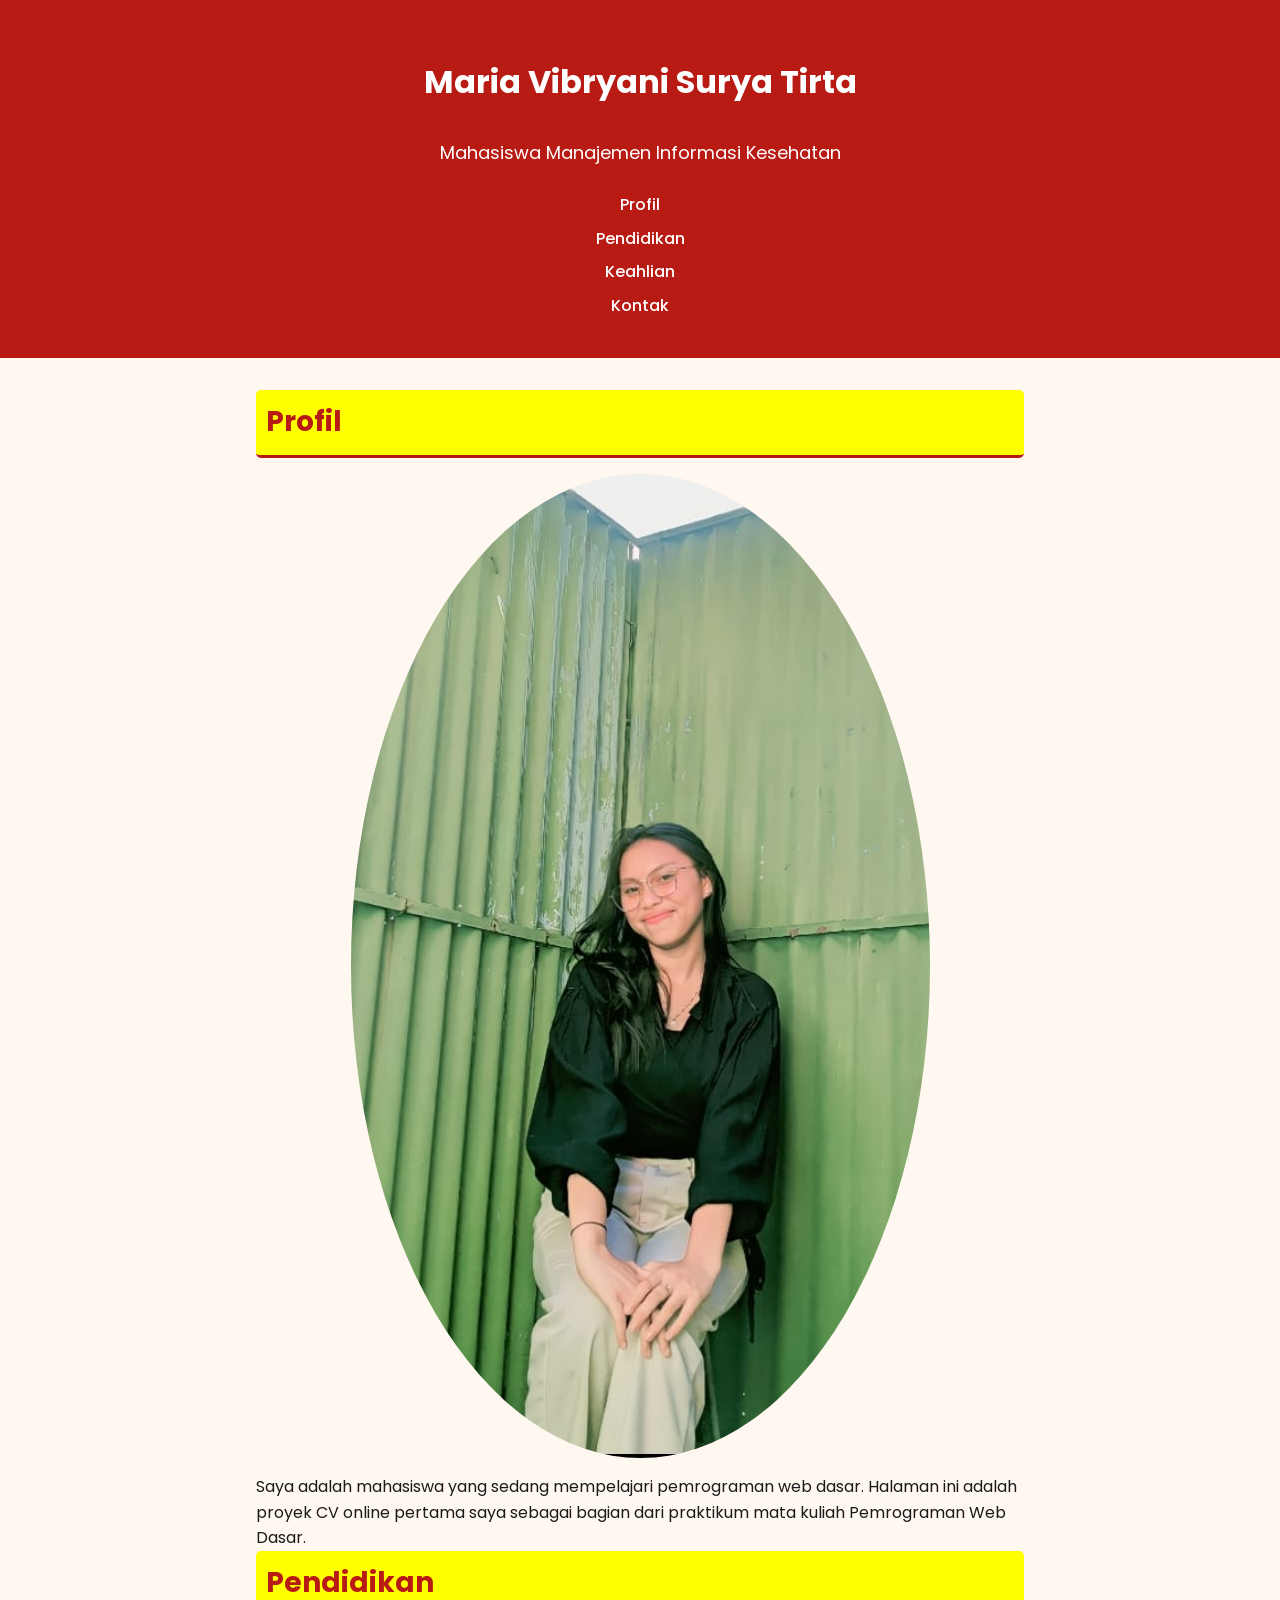
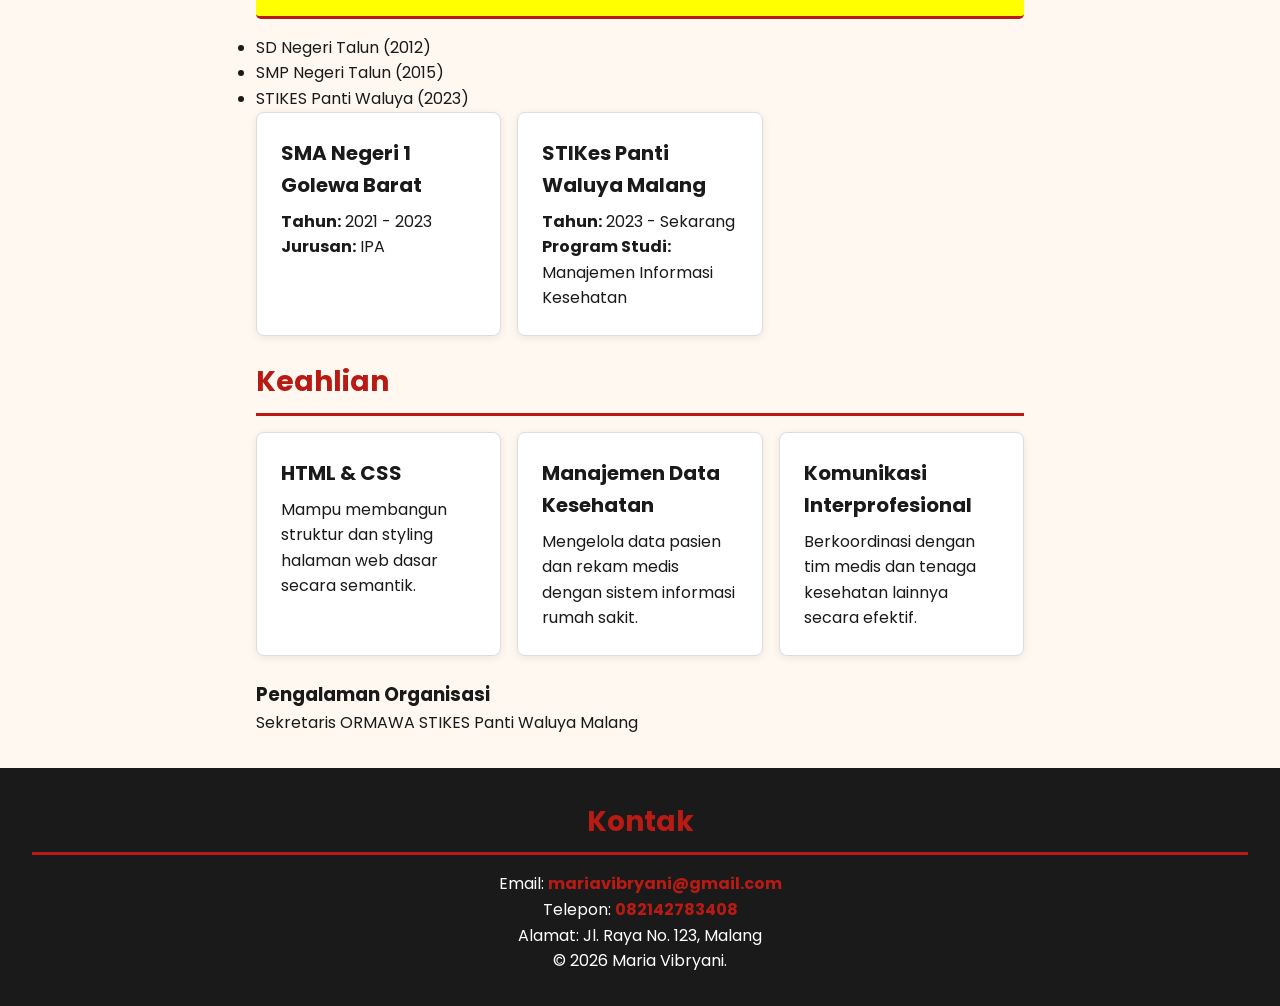
<file: index.html>
<!DOCTYPE html>
<html lang="id">
<head>
    <meta charset="UTF-8">
    <meta name="viewport" content="width=device-width, initial-scale=1.0">
    <title>CV - Maria Vibryani</title>
    <link href="https://fonts.googleapis.com/css2?family=Poppins:wght@400;600&display=swap" rel="stylesheet">
    <link rel="stylesheet" href="css/style.css">
</head>
<body>
    <header>
        <h1>Maria Vibryani</h1>
        <p>Mahasiswa Manajemen Informasi Kesehatan</p>
        <button id="hamburger"
        aria-label="Buka Menu"
        aria-expanded="false">
        ☰
        </button>
        <nav id="nav-menu">
            <ul>
                <li><a href="#profil">Profil</a></li>
                <li><a href="#pendidikan">Pendidikan</a></li>
                <li><a href="#keahlian">Keahlian</a></li>
                <li><a href="#kontak">Kontak</a></li>
            </ul>
        </nav>
    </header>

    <main class=".kartu-container">
        <section id="profil">
            <h2>Profil</h2>
            <img src="Media/WhatsApp Image 2023-09-26 at 15.03.26.jpg" alt="Foto profil Nama Mahasiswa">
            <p>Saya adalah mahasiswa yang sedang mempelajari pemrograman web dasar. 
            Halaman ini adalah proyek CV online pertama saya sebagai bagian dari praktikum 
            mata kuliah Pemrograman Web Dasar.</p>
        </section>

        <section id="pendidikan">
            <h2>Pendidikan</h2>

            <ul id="pendidikan-list">
            </ul>

            <div class="kartu-container">
                <article class="kartu">
                    <h3>SMA Negeri 1 Golewa Barat</h3>
                    <p><strong>Tahun:</strong> 2021 - 2023</p>
                    <p><strong>Jurusan:</strong> IPA</p>
                </article>
                <article class="kartu">
                    <h3>STIKes Panti Waluya Malang</h3>
                    <p><strong>Tahun:</strong> 2023 - Sekarang</p>
                    <p><strong>Program Studi:</strong> Manajemen Informasi Kesehatan</p>
                </article>
            </div>
        </section>

        <section id="keahlian">
            <h2>Keahlian</h2>
            <div class="kartu-container">
                <article class="kartu">
                    <h3>HTML & CSS</h3>
                    <p>Mampu membangun struktur dan styling halaman web dasar secara semantik.</p>
                </article>
                <article class="kartu">
                    <h3>Manajemen Data Kesehatan</h3>
                    <p>Mengelola data pasien dan rekam medis dengan sistem informasi rumah sakit.</p>
                </article>
                <article class="kartu">
                    <h3>Komunikasi Interprofesional</h3>
                    <p>Berkoordinasi dengan tim medis dan tenaga kesehatan lainnya secara efektif.</p>
                </article>
            </div>
        </section>
    </main>

    <footer id="kontak">
        <h2>Kontak</h2>
        <p>Email: <strong>mariavibryani@gmail.com</strong></p>
        <p>Telepon: <strong>082142783408</strong></p>
        <p>Alamat: Jl. Raya No. 123, Malang</p>
        <p>&copy; 2026 Maria Vibryani.</p>
    </footer>
    <script src="js/script.js"></script>
</body>
</html>
</file>
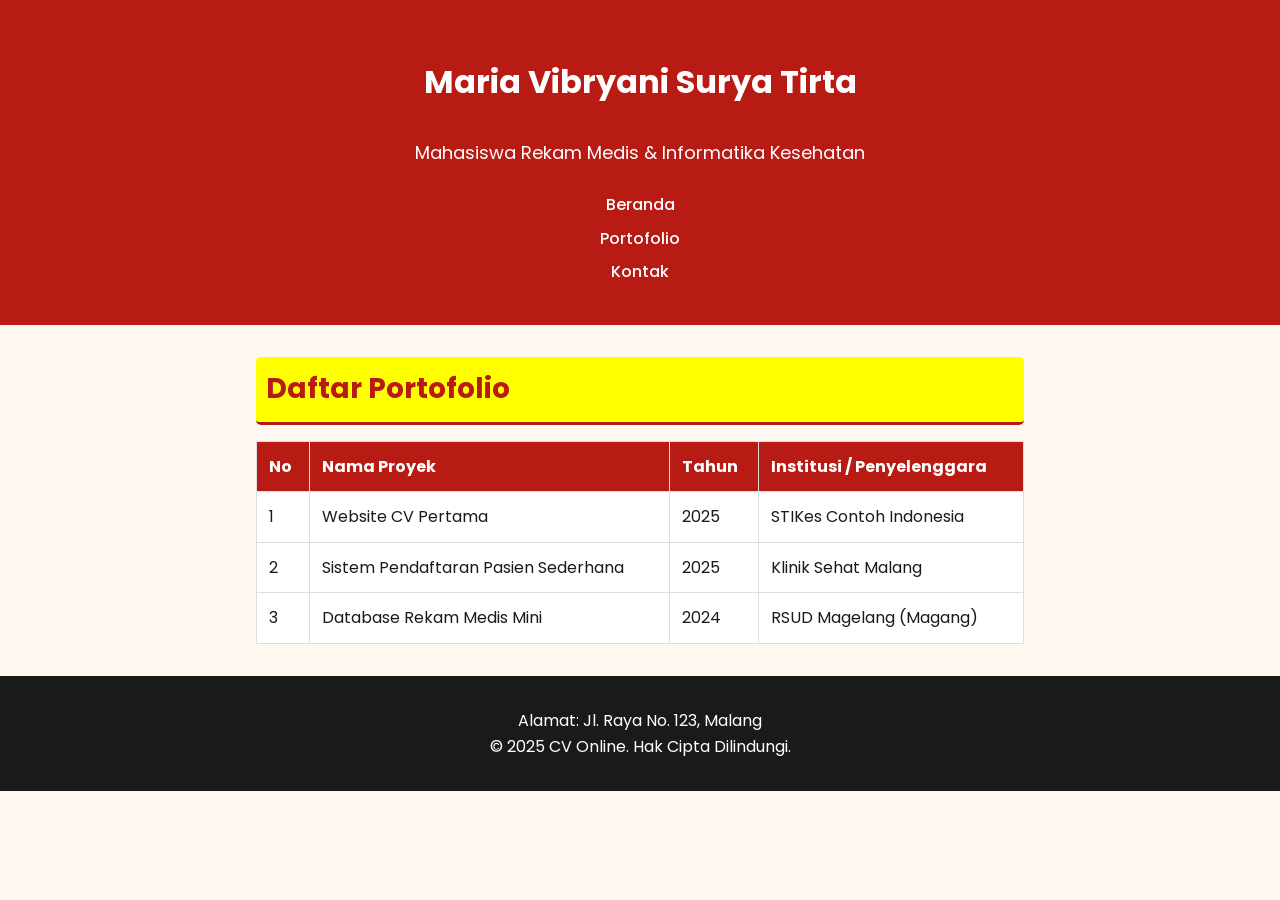
<file: portofolio.html>
<!DOCTYPE html>
<html lang="id">
<head>
    <meta charset="UTF-8">
    <meta name="viewport" content="width=device-width, initial-scale=1.0">
    <title>Portofolio - Maria Vibryani</title>
    <link href="https://fonts.googleapis.com/css2?family=Poppins:wght@400;600&display=swap" rel="stylesheet">
    <link rel="stylesheet" href="css/style.css">
</head>
<body>
    <header>
        <h1>Maria Vibryani Surya Tirta</h1>
        <p>Mahasiswa Rekam Medis & Informatika Kesehatan</p>
        <nav>
            <ul>
                <li><a href="index.html">Beranda</a></li>
                <li><a href="portofolio.html">Portofolio</a></li>
                <li><a href="index.html#kontak">Kontak</a></li>
            </ul>
        </nav>
    </header>

    <main>
        <h2>Daftar Portofolio</h2>
        <table border="1">
            <thead>
                <tr>
                    <th scope="col">No</th>
                    <th scope="col">Nama Proyek</th>
                    <th scope="col">Tahun</th>
                    <th scope="col">Institusi / Penyelenggara</th>
                </tr>
            </thead>
            <tbody>
                <tr>
                    <td>1</td>
                    <td>Website CV Pertama</td>
                    <td>2025</td>
                    <td>STIKes Contoh Indonesia</td>
                </tr>
                <tr>
                    <td>2</td>
                    <td>Sistem Pendaftaran Pasien Sederhana</td>
                    <td>2025</td>
                    <td>Klinik Sehat Malang</td>
                </tr>
                <tr>
                    <td>3</td>
                    <td>Database Rekam Medis Mini</td>
                    <td>2024</td>
                    <td>RSUD Magelang (Magang)</td>
                </tr>
            </tbody>
        </table>
    </main>

    <footer>
        <p>Alamat: Jl. Raya No. 123, Malang</p>
        <p>&copy; 2025 CV Online. Hak Cipta Dilindungi.</p>
    </footer>
    <script src="js/script.js"></script>
</body>
</html>
</file>
<file: css/style.css>
* {
    margin: 0;
    padding: 0;
    box-sizing: border-box;
}

body {
    font-family: 'Poppins', sans-serif;
    background-color: #FFF8F0;
    color: #1a1a1a;
    line-height: 1.6;
}

header {
    background-color: #b71b14;
    color: #FFFFFF;
    text-align: center;
    padding: 2rem 1rem;  
}

header h1 {
    color: #FFFFFF;
    font-size: 1.5rem;
    margin-bottom: 0.5rem;
    padding: 1.5rem
}
@media (min-width: 768px){
    header h1 {
        font-size: 2rem;
    }
}

header p {
    font-size: 1.125rem;
}

nav ul {
    list-style: none;
    margin-top: 1.5rem;
    display: block;
    text-align: center;
}

nav ul li {
    margin: 0.5rem 0;
}

/* @media (min-width: 768px) {
    nav ul {
        display: flex;
        justify-content: center;
        gap: 1.5rem;
    }

    nav ul li {
        margin: 0;
    }
} */

nav ul {
    list-style: none;
    margin-top: 1.5rem;
    text-align: center;
}

nav ul li {
    margin: 0.5rem 0;
}

nav ul li a {
    color: #FFFFFF;
    text-decoration: none;
    font-weight: 500;
}

main {
    max-width: 800px;
    margin: 2rem auto;
    padding: 0 1rem;
}

h2 {
    color: #b71b14;
    font-size: 1.75rem;
    margin-bottom: 1rem;
    border-bottom: 3px solid #b71b14;
    padding-bottom: 0.5rem;
}

.kartu {
    background-color: #FFFFFF;
    padding: 1.5rem;
    margin-bottom: 1.5rem;
    border: 1px solid #DDDDDD;
    border-radius: 0.5rem;
    box-shadow: 0 2px 8px rgba(0, 0, 0, 0.08);
}

.kartu h3 {
    color: #1a1a1a;
    font-size: 1.25rem;
    margin-bottom: 0.5rem;
}

img {
    max-width: 100%;
    height: auto;
    display: block;
    margin: 1rem auto;
    border-radius: 50%;
}

table {
    width: 100%;
    border-collapse: collapse;
    margin-top: 1rem;
    background-color: #FFFFFF;
}

thead {
    background-color: #b71b14;
    color: #FFFFFF;
}

th, td {
    padding: 0.75rem;
    text-align: left;
    border: 1px solid #DDDDDD;
}

footer {
    background-color: #1a1a1a;
    color: #FFFFFF;
    text-align: center;
    padding: 2rem;
    margin-top: 2rem;
}

footer strong {
    color: #b71b14;
}

.kartu-container {
    display: grid;
    grid-template-columns: 1fr;
    gap: 1rem;
}

@media (min-width: 768px) {
    .kartu-container {
        grid-template-columns: 1fr 1fr;
    }
}

@media (min-width: 1024px) {
    .kartu-container {
        grid-template-columns: 1fr 1fr 1fr;
    }
}
@media (max-width: 768px) and (orientation: landscape) {
    header {
        padding: 1rem;
    }
}

.highlight {
    background-color: yellow;
    padding: 10px;
    border-radius: 5px;
}

#hamburger {
    display: none;
    background: white;
    color: #b71b14;
    border: none;
    padding: 10px 15px;
    font-size: 24px;
    cursor: pointer;
}

@media (max-width: 768px) {

    #hamburger {
        display: block;
        margin: 10px auto;
    }

    #nav-menu {
        display: none;
    }

    #nav-menu.active {
        display: block;
    }

    #nav-menu ul {
        flex-direction: column;
    }
}
</file>
